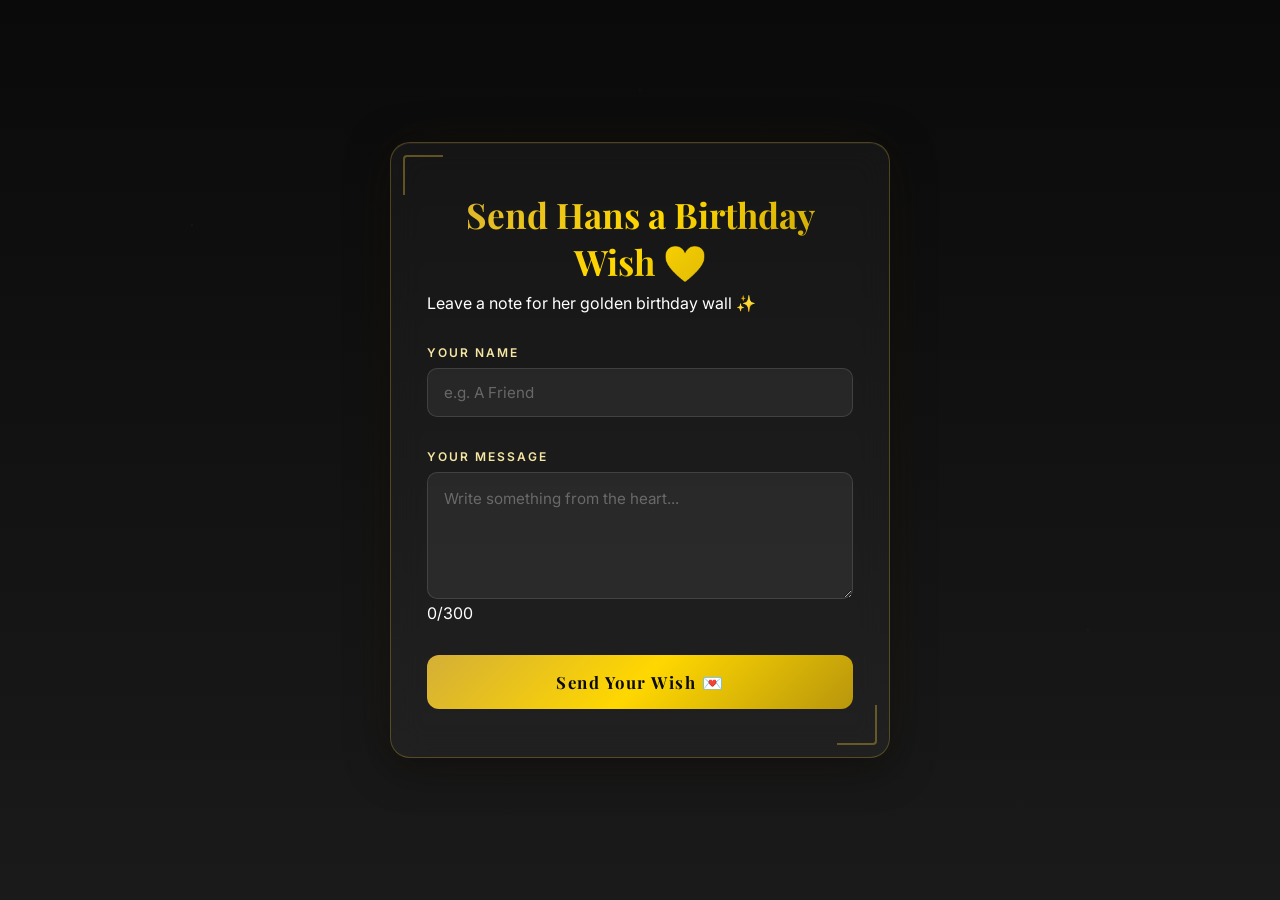
<file: wishes/index.html>
<!DOCTYPE html>
<html lang="en">
<head>
    <meta charset="UTF-8">
    <meta name="viewport" content="width=device-width, initial-scale=1.0">
    <meta name="description" content="Send Hans a birthday wish! Leave a message for her golden birthday celebration 💛">
    <meta name="theme-color" content="#D4AF37">
    <title>Send a Wish 💛 | Hans's Golden Birthday</title>

    <!-- Favicon -->
    <link rel="icon" href="data:image/svg+xml,<svg xmlns='http://www.w3.org/2000/svg' viewBox='0 0 100 100'><text y='.9em' font-size='90'>💌</text></svg>">

    <!-- Google Fonts -->
    <link rel="preconnect" href="https://fonts.googleapis.com">
    <link rel="preconnect" href="https://fonts.gstatic.com" crossorigin>
    <link href="https://fonts.googleapis.com/css2?family=Playfair+Display:wght@400;700;900&family=Inter:wght@300;400;500;600&display=swap" rel="stylesheet">

    <!-- Wishes Page Styles -->
    <link rel="stylesheet" href="../css/wishes-page.css">
</head>
<body>
    <div class="wishes-page">
        <!-- Floating particles background -->
        <div class="wishes-particles" aria-hidden="true"></div>

        <!-- Main form card -->
        <div class="wishes-form-card" id="wishes-form-card">
            <h1 class="wishes-form-title">Send Hans a Birthday Wish 💛</h1>
            <p class="wishes-form-subtitle">Leave a note for her golden birthday wall ✨</p>

            <form id="wishes-form" autocomplete="off">
                <div class="wishes-field">
                    <label class="wishes-label" for="wish-name">Your Name</label>
                    <input
                        type="text"
                        id="wish-name"
                        class="wishes-input"
                        placeholder="e.g. A Friend"
                        required
                        maxlength="50"
                    >
                </div>

                <div class="wishes-field">
                    <label class="wishes-label" for="wish-message">Your Message</label>
                    <textarea
                        id="wish-message"
                        class="wishes-textarea"
                        placeholder="Write something from the heart..."
                        required
                        maxlength="300"
                        rows="4"
                    ></textarea>
                    <div class="wishes-char-count"><span id="char-count">0</span>/300</div>
                </div>

                <button type="submit" class="wishes-submit" id="wishes-submit">
                    <span class="wishes-submit-text">Send Your Wish 💌</span>
                    <span class="wishes-submit-loading" style="display:none;">Sending...</span>
                </button>
            </form>
        </div>

        <!-- Success state (hidden by default) -->
        <div class="wishes-success" id="wishes-success" style="display:none;">
            <div class="success-checkmark">
                <div class="success-circle"></div>
                <div class="success-check"></div>
            </div>
            <h2 class="wishes-success-title">Wish Sent! 💛✨</h2>
            <p class="wishes-success-text">Your note will appear on Hans's birthday wall.<br>Thank you for making her day golden!</p>
            <button class="wishes-another" id="wishes-another">Send Another Wish</button>
        </div>
    </div>

    <!-- Supabase-powered wishes (no SDK needed, uses fetch API) -->
    <script src="../js/wishes.js?v=5"></script>

    <script>
    /* ==============================================================
     *  WISHES PAGE — Form Handling
     * ============================================================== */
    (function() {
      const form = document.getElementById('wishes-form');
      const formCard = document.getElementById('wishes-form-card');
      const successCard = document.getElementById('wishes-success');
      const submitBtn = document.getElementById('wishes-submit');
      const submitText = submitBtn.querySelector('.wishes-submit-text');
      const submitLoading = submitBtn.querySelector('.wishes-submit-loading');
      const nameInput = document.getElementById('wish-name');
      const msgInput = document.getElementById('wish-message');
      const charCount = document.getElementById('char-count');
      const anotherBtn = document.getElementById('wishes-another');

      // Character count
      msgInput.addEventListener('input', function() {
        charCount.textContent = msgInput.value.length;
      });

      // Form submission
      form.addEventListener('submit', function(e) {
        e.preventDefault();

        const name = nameInput.value.trim();
        const message = msgInput.value.trim();
        if (!name || !message) return;

        // Show loading state
        submitBtn.disabled = true;
        submitText.style.display = 'none';
        submitLoading.style.display = 'inline';

        submitWish(name, message)
          .then(function() {
            // Show success
            formCard.style.display = 'none';
            successCard.style.display = 'flex';
            successCard.classList.add('visible');
          })
          .catch(function(err) {
            console.error('[wishes] Error:', err);
            alert('Something went wrong. Please try again!');
          })
          .finally(function() {
            submitBtn.disabled = false;
            submitText.style.display = 'inline';
            submitLoading.style.display = 'none';
          });
      });

      // Send another wish
      anotherBtn.addEventListener('click', function() {
        form.reset();
        charCount.textContent = '0';
        successCard.style.display = 'none';
        successCard.classList.remove('visible');
        formCard.style.display = 'block';
      });

      // Create floating particles
      var particlesContainer = document.querySelector('.wishes-particles');
      for (var i = 0; i < 30; i++) {
        var particle = document.createElement('div');
        particle.className = 'wish-particle';
        particle.style.left = Math.random() * 100 + '%';
        particle.style.animationDelay = Math.random() * 8 + 's';
        particle.style.animationDuration = (5 + Math.random() * 10) + 's';
        particle.style.fontSize = (8 + Math.random() * 16) + 'px';
        particle.style.opacity = (0.1 + Math.random() * 0.3);
        particle.textContent = ['✨', '💛', '⭐', '🌟', '💫'][Math.floor(Math.random() * 5)];
        particlesContainer.appendChild(particle);
      }
    })();
    </script>
</body>
</html>
</file>
<file: css/wishes-page.css>
/* ============================================
   WISHES-PAGE.CSS — Standalone Wishes Form
   Full-page dark background, glassmorphism card
   ============================================ */

/* --- Google Fonts (same as main site) --- */
@import url('https://fonts.googleapis.com/css2?family=Inter:wght@300;400;600&family=Playfair+Display:wght@400;700;900&display=swap');

/* ============================================
   CSS Custom Properties (mirrors index.css)
   ============================================ */
:root {
  /* --- Gold Palette --- */
  --gold: #D4AF37;
  --gold-light: #F5E6A3;
  --gold-dark: #B8960C;
  --gold-shimmer: #FFD700;

  /* --- Dark Palette --- */
  --black: #0A0A0A;
  --black-light: #1A1A1A;
  --black-medium: #2A2A2A;

  /* --- Light Palette --- */
  --white: #FFFFFF;
  --white-soft: rgba(255, 255, 255, 0.9);

  /* --- Gradients --- */
  --gold-gradient: linear-gradient(135deg, #D4AF37, #FFD700, #B8960C);
  --dark-gradient: linear-gradient(180deg, #0A0A0A, #1A1A1A);
}

/* ============================================
   Base Page Reset
   ============================================ */
*,
*::before,
*::after {
  box-sizing: border-box;
  margin: 0;
  padding: 0;
}

html {
  scroll-behavior: smooth;
}

body {
  min-height: 100vh;
  display: flex;
  align-items: center;
  justify-content: center;
  background: var(--dark-gradient);
  font-family: 'Inter', sans-serif;
  color: var(--white);
  -webkit-font-smoothing: antialiased;
  -moz-osx-font-smoothing: grayscale;
  padding: 40px 20px;
  position: relative;
  overflow-x: hidden;
}

/* --- Subtle background sparkle texture --- */
body::before {
  content: '';
  position: fixed;
  inset: 0;
  background:
    radial-gradient(1px 1px at 15% 25%, rgba(212, 175, 55, 0.15), transparent),
    radial-gradient(1px 1px at 85% 70%, rgba(212, 175, 55, 0.1), transparent),
    radial-gradient(1px 1px at 50% 10%, rgba(255, 215, 0, 0.08), transparent),
    radial-gradient(1px 1px at 30% 80%, rgba(245, 230, 163, 0.06), transparent);
  pointer-events: none;
  z-index: 0;
}

/* --- Text selection --- */
::selection {
  background: var(--gold);
  color: var(--black);
}

/* ============================================
   Glassmorphism Form Card
   ============================================ */
.wishes-form-card {
  position: relative;
  z-index: 1;
  width: 100%;
  max-width: 500px;
  background: rgba(255, 255, 255, 0.04);
  backdrop-filter: blur(16px);
  -webkit-backdrop-filter: blur(16px);
  border: 1px solid rgba(212, 175, 55, 0.3);
  border-radius: 20px;
  padding: 48px 36px;
  box-shadow:
    0 8px 40px rgba(0, 0, 0, 0.5),
    0 0 60px rgba(212, 175, 55, 0.06),
    inset 0 1px 0 rgba(255, 255, 255, 0.05);
  animation: cardFadeIn 0.8s ease forwards;
}

/* --- Decorative gold corner accents --- */
.wishes-form-card::before,
.wishes-form-card::after {
  content: '';
  position: absolute;
  width: 40px;
  height: 40px;
  border-color: var(--gold);
  border-style: solid;
  opacity: 0.4;
  pointer-events: none;
}

.wishes-form-card::before {
  top: 12px;
  left: 12px;
  border-width: 2px 0 0 2px;
  border-radius: 4px 0 0 0;
}

.wishes-form-card::after {
  bottom: 12px;
  right: 12px;
  border-width: 0 2px 2px 0;
  border-radius: 0 0 4px 0;
}

/* ============================================
   Form Title
   ============================================ */
.wishes-form-title {
  font-family: 'Playfair Display', serif;
  font-size: clamp(1.6rem, 4.5vw, 2.2rem);
  font-weight: 700;
  text-align: center;
  margin-bottom: 8px;
  background: var(--gold-gradient);
  -webkit-background-clip: text;
  -webkit-text-fill-color: transparent;
  background-clip: text;
}

/* ============================================
   Form Labels
   ============================================ */
.wishes-label {
  display: block;
  font-family: 'Inter', sans-serif;
  font-size: 0.75rem;
  font-weight: 600;
  color: var(--gold-light);
  text-transform: uppercase;
  letter-spacing: 2px;
  margin-bottom: 8px;
  margin-top: 24px;
}

/* --- First label needs no top margin --- */
.wishes-label:first-of-type {
  margin-top: 32px;
}

/* ============================================
   Input Fields
   ============================================ */
.wishes-input {
  width: 100%;
  padding: 14px 16px;
  font-family: 'Inter', sans-serif;
  font-size: 0.95rem;
  color: var(--white);
  background: rgba(255, 255, 255, 0.06);
  border: 1px solid rgba(255, 255, 255, 0.12);
  border-radius: 10px;
  outline: none;
  transition: border-color 0.3s ease,
              box-shadow 0.3s ease,
              background 0.3s ease;
}

.wishes-input::placeholder {
  color: rgba(255, 255, 255, 0.3);
}

/* --- Focus: gold border + subtle glow --- */
.wishes-input:focus {
  border-color: var(--gold);
  background: rgba(255, 255, 255, 0.08);
  box-shadow: 0 0 16px rgba(212, 175, 55, 0.15);
}

/* ============================================
   Textarea
   ============================================ */
.wishes-textarea {
  width: 100%;
  min-height: 120px;
  padding: 14px 16px;
  font-family: 'Inter', sans-serif;
  font-size: 0.95rem;
  color: var(--white);
  background: rgba(255, 255, 255, 0.06);
  border: 1px solid rgba(255, 255, 255, 0.12);
  border-radius: 10px;
  outline: none;
  resize: vertical;
  line-height: 1.6;
  transition: border-color 0.3s ease,
              box-shadow 0.3s ease,
              background 0.3s ease;
}

.wishes-textarea::placeholder {
  color: rgba(255, 255, 255, 0.3);
}

/* --- Focus: gold border + subtle glow --- */
.wishes-textarea:focus {
  border-color: var(--gold);
  background: rgba(255, 255, 255, 0.08);
  box-shadow: 0 0 16px rgba(212, 175, 55, 0.15);
}

/* ============================================
   Submit Button
   ============================================ */
.wishes-submit {
  display: block;
  width: 100%;
  margin-top: 32px;
  padding: 16px 24px;
  font-family: 'Playfair Display', serif;
  font-size: 1.05rem;
  font-weight: 700;
  letter-spacing: 1.5px;
  color: var(--black);
  background: var(--gold-gradient);
  border: none;
  border-radius: 12px;
  cursor: pointer;
  position: relative;
  overflow: hidden;
  transition: transform 0.3s ease,
              box-shadow 0.3s ease,
              filter 0.3s ease;
}

/* --- Shimmer sweep on hover --- */
.wishes-submit::before {
  content: '';
  position: absolute;
  top: 0;
  left: -100%;
  width: 100%;
  height: 100%;
  background: linear-gradient(
    120deg,
    transparent 30%,
    rgba(255, 255, 255, 0.3) 50%,
    transparent 70%
  );
  transition: left 0.6s ease;
}

.wishes-submit:hover::before {
  left: 100%;
}

/* --- Hover: lift + golden glow --- */
.wishes-submit:hover {
  transform: translateY(-2px);
  box-shadow:
    0 6px 24px rgba(212, 175, 55, 0.4),
    0 0 40px rgba(255, 215, 0, 0.15);
}

/* --- Active press --- */
.wishes-submit:active {
  transform: translateY(0);
  filter: brightness(0.92);
}

/* --- Disabled state --- */
.wishes-submit:disabled {
  opacity: 0.5;
  cursor: not-allowed;
  transform: none;
  box-shadow: none;
}

/* ============================================
   Success State (after submit)
   ============================================ */
.wishes-success {
  display: none;
  flex-direction: column;
  align-items: center;
  justify-content: center;
  text-align: center;
  padding: 40px 20px;
}

/* --- Visible state --- */
.wishes-success.visible {
  display: flex;
  animation: successFadeIn 0.6s ease forwards;
}

/* --- Success Checkmark Container --- */
.success-checkmark {
  width: 80px;
  height: 80px;
  margin: 0 auto 20px;
  position: relative;
}

.success-checkmark .success-circle {
  width: 80px;
  height: 80px;
  border: 4px solid rgba(212, 175, 55, 0.2);
  border-left-color: var(--gold);
  border-radius: 50%;
  position: absolute;
  top: 0;
  left: 0;
  animation: rotateCircle 1s linear forwards;
}

.success-checkmark .success-check {
  width: 35px;
  height: 18px;
  border-left: 4px solid var(--gold);
  border-bottom: 4px solid var(--gold);
  position: absolute;
  top: 45%;
  left: 50%;
  transform: translate(-50%, -60%) rotate(-45deg);
  transform-origin: center;
  opacity: 0;
  animation: drawCheck 0.5s 0.8s ease forwards;
}

/* --- Success heading --- */
.wishes-success-title {
  font-family: 'Playfair Display', serif;
  font-size: 1.8rem;
  font-weight: 700;
  color: var(--gold);
  margin-top: 15px;
  margin-bottom: 10px;
  background: var(--gold-gradient);
  -webkit-background-clip: text;
  -webkit-text-fill-color: transparent;
  background-clip: text;
  animation: checkPop 0.5s 0.2s cubic-bezier(0.34, 1.56, 0.64, 1) both;
}

/* --- Success body text --- */
.wishes-success-text {
  font-family: 'Inter', sans-serif;
  font-size: 0.95rem;
  color: var(--gold-light);
  opacity: 0.85;
  line-height: 1.6;
  margin-bottom: 30px;
  max-width: 340px;
  animation: checkPop 0.5s 0.4s cubic-bezier(0.34, 1.56, 0.64, 1) both;
}

/* --- Send Another Wish Button --- */
.wishes-another {
  display: inline-block;
  padding: 12px 28px;
  font-family: 'Playfair Display', serif;
  font-size: 0.95rem;
  font-weight: 700;
  color: var(--white);
  background: transparent;
  border: 1px solid rgba(212, 175, 55, 0.5);
  border-radius: 8px;
  cursor: pointer;
  transition: all 0.3s ease;
  animation: checkPop 0.5s 0.6s cubic-bezier(0.34, 1.56, 0.64, 1) both;
}

.wishes-another:hover {
  background: var(--gold-gradient);
  color: var(--black);
  border-color: transparent;
  transform: translateY(-2px);
  box-shadow: 0 4px 15px rgba(212, 175, 55, 0.3);
}

.wishes-another:active {
  transform: translateY(0);
}

@keyframes rotateCircle {
  100% {
    border-color: var(--gold);
  }
}

@keyframes drawCheck {
  0% {
    width: 0;
    height: 0;
    opacity: 0;
  }
  50% {
    width: 0;
    height: 18px;
    opacity: 1;
  }
  100% {
    width: 35px;
    height: 18px;
    opacity: 1;
  }
}

/* ============================================
   Keyframes
   ============================================ */

/* --- Card entrance --- */
@keyframes cardFadeIn {
  0% {
    opacity: 0;
    transform: translateY(30px) scale(0.96);
  }
  100% {
    opacity: 1;
    transform: translateY(0) scale(1);
  }
}

/* --- Success container entrance --- */
@keyframes successFadeIn {
  0% {
    opacity: 0;
    transform: translateY(10px);
  }
  100% {
    opacity: 1;
    transform: translateY(0);
  }
}

/* --- Checkmark pop-in --- */
@keyframes checkPop {
  0% {
    opacity: 0;
    transform: scale(0);
  }
  60% {
    transform: scale(1.2);
  }
  100% {
    opacity: 1;
    transform: scale(1);
  }
}

/* ============================================
   Responsive — Tablet (≤ 768px)
   ============================================ */
@media (max-width: 768px) {
  body {
    padding: 30px 16px;
  }

  .wishes-form-card {
    padding: 40px 28px;
    border-radius: 16px;
  }

  .wishes-form-title {
    font-size: clamp(1.4rem, 5vw, 1.8rem);
  }

  .wishes-submit {
    padding: 14px 20px;
    font-size: 1rem;
  }
}

/* ============================================
   Responsive — Mobile (≤ 480px)
   ============================================ */
@media (max-width: 480px) {
  body {
    padding: 20px 12px;
  }

  .wishes-form-card {
    padding: 32px 20px;
    border-radius: 14px;
  }

  .wishes-form-card::before,
  .wishes-form-card::after {
    width: 28px;
    height: 28px;
  }

  .wishes-form-title {
    font-size: clamp(1.25rem, 6vw, 1.6rem);
  }

  .wishes-label {
    font-size: 0.7rem;
    letter-spacing: 1.5px;
  }

  .wishes-input,
  .wishes-textarea {
    padding: 12px 14px;
    font-size: 0.9rem;
  }

  .wishes-textarea {
    min-height: 100px;
  }

  .wishes-submit {
    padding: 13px 18px;
    font-size: 0.95rem;
    margin-top: 24px;
  }

  .wishes-success::before {
    width: 52px;
    height: 52px;
    font-size: 1.4rem;
  }

  .wishes-success h3 {
    font-size: 1.25rem;
  }

  .wishes-success p {
    font-size: 0.88rem;
  }
}

/* ============================================
   Floating Particles Background
   ============================================ */
.wishes-particles {
  position: fixed;
  inset: 0;
  pointer-events: none;
  z-index: 0;
  overflow: hidden;
}

.wish-particle {
  position: absolute;
  top: -10%;
  animation: floatDown linear infinite;
  z-index: 0;
}

@keyframes floatDown {
  0% {
    transform: translateY(-10vh) rotate(0deg);
    opacity: 0;
  }
  10% {
    opacity: 0.8;
  }
  90% {
    opacity: 0.8;
  }
  100% {
    transform: translateY(110vh) rotate(360deg);
    opacity: 0;
  }
}
</file>
